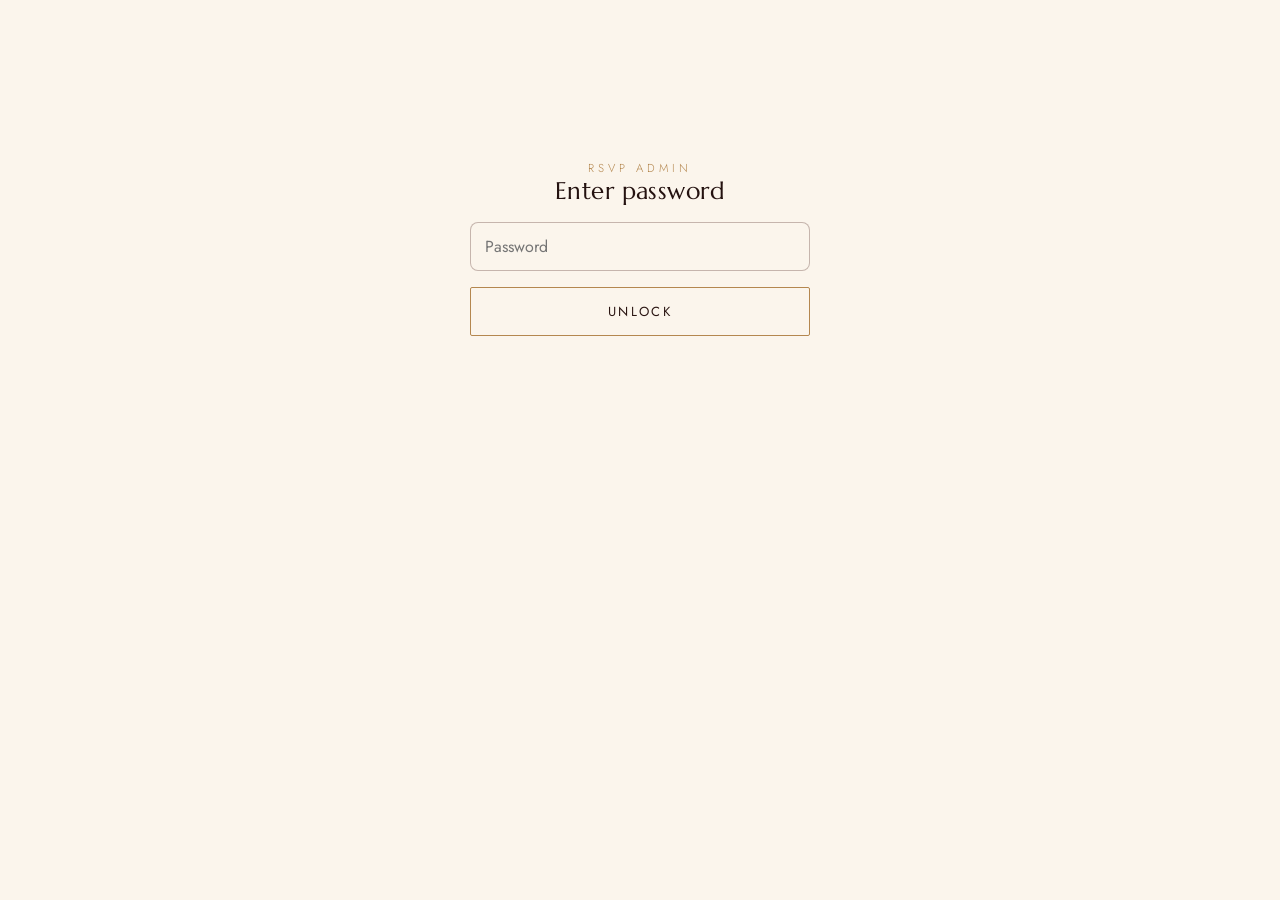
<file: admin.html>
<!DOCTYPE html>
<html lang="en">
<head>
<meta charset="UTF-8">
<meta name="viewport" content="width=device-width, initial-scale=1.0">
<meta name="robots" content="noindex, nofollow">
<title>RSVP Admin</title>
<link rel="icon" href="icon.png" type="image/png">
<link rel="preconnect" href="https://fonts.googleapis.com">
<link rel="preconnect" href="https://fonts.gstatic.com" crossorigin>
<link href="https://fonts.googleapis.com/css2?family=Marcellus&family=Jost:wght@300;400;500;600&display=swap" rel="stylesheet">
<link rel="stylesheet" href="style.css?v=20260718b">
<style>
  body{min-height:100vh;background:var(--ivory);padding:40px 20px 80px;}
  .a-wrap{max-width:1000px;margin:0 auto;}
  .a-wrap h2{color:var(--mahogany-950);margin-bottom:6px;}
  .a-wrap .eyebrow{color:var(--mahogany-600);}

  #gate{max-width:340px;margin:120px auto 0;text-align:center;}
  #gate input{
    width:100%;padding:12px 14px;font-family:'Jost';font-size:1rem;
    border:1px solid rgba(74,36,28,.3);border-radius:8px;margin:16px 0;background:var(--ivory);color:var(--mahogany-950);
  }
  #gate .btn{width:100%;justify-content:center;}
  #gate .err{color:#a33;font-size:.82rem;min-height:1.2em;}

  .stat-row{display:flex;gap:16px;margin:24px 0;flex-wrap:wrap;}
  .stat{background:var(--mahogany-950);color:var(--ivory);padding:16px 22px;min-width:120px;}
  .stat b{display:block;font-family:'Marcellus';font-size:1.6rem;}
  .stat span{font-size:.68rem;letter-spacing:.1em;text-transform:uppercase;opacity:.7;}

  .toolbar{display:flex;gap:12px;align-items:center;margin-bottom:20px;flex-wrap:wrap;}
  .toolbar .btn{border-color:var(--mahogany-800);color:var(--mahogany-800);}

  table{width:100%;border-collapse:collapse;margin-top:10px;font-size:.85rem;}
  th,td{border-bottom:1px solid rgba(74,36,28,.15);padding:10px 8px;text-align:left;vertical-align:top;}
  th{font-size:.68rem;letter-spacing:.08em;text-transform:uppercase;color:var(--mahogany-600);}
  td.msg{max-width:220px;white-space:pre-wrap;}
  .del-btn{
    background:none;border:1px solid rgba(163,51,51,.4);color:#a33;border-radius:6px;
    padding:5px 10px;font-size:.75rem;cursor:pointer;
  }
  .del-btn:hover{background:rgba(163,51,51,.08);}
  #admin-empty{color:var(--mahogany-600);font-style:italic;padding:20px 0;}
  #admin-app{display:none;}
</style>
</head>
<body>

<div id="gate">
  <div class="eyebrow">RSVP Admin</div>
  <h2 style="color:var(--mahogany-950);font-family:'Marcellus'">Enter password</h2>
  <input type="password" id="gate-pass" placeholder="Password">
  <button class="btn" id="gate-submit">Unlock</button>
  <div class="err" id="gate-err"></div>
</div>

<div class="a-wrap" id="admin-app">
  <div class="eyebrow">Dashboard</div>
  <h2>Bridesmaid Confirmation Summary</h2>
  <div class="stat-row" id="admin-stats"></div>
  <div class="toolbar">
    <button class="btn" id="export-csv">Export to CSV / Excel</button>
    <button class="btn" id="refresh-data">Refresh</button>
  </div>
  <div id="admin-empty" style="display:none;">No responses yet.</div>
  <div style="overflow-x:auto;">
    <table id="admin-table">
      <thead><tr>
        <th>Name</th><th>Status</th><th>Size</th><th>Hijab</th><th>Notes</th><th>Message</th><th>Submitted</th><th></th>
      </tr></thead>
      <tbody></tbody>
    </table>
  </div>
</div>

<script>
  /* Change this before relying on the password gate for anything real — it's
     a UI-level deterrent only (visible to anyone who reads this file's
     source), same trust level as the rest of this no-login site. */
  const ADMIN_PASSWORD = 'CHANGE_ME';

  const SUPABASE_URL = 'https://gxkbldbrsheuzqmxreyw.supabase.co';
  const SUPABASE_ANON_KEY = 'eyJhbGciOiJIUzI1NiIsInR5cCI6IkpXVCJ9.eyJpc3MiOiJzdXBhYmFzZSIsInJlZiI6Imd4a2JsZGJyc2hldXpxbXhyZXl3Iiwicm9sZSI6ImFub24iLCJpYXQiOjE3ODQzNDUwNzcsImV4cCI6MjA5OTkyMTA3N30.UKPQY19XpLR3ClnnLdY1xwCZ3h9tXY_1j8WOWQFdEcI';
  const HEADERS = {
    'Content-Type': 'application/json',
    'apikey': SUPABASE_ANON_KEY,
    'Authorization': 'Bearer ' + SUPABASE_ANON_KEY
  };

  let rows = [];

  function unlock(){
    document.getElementById('gate').style.display = 'none';
    document.getElementById('admin-app').style.display = 'block';
    loadData();
  }

  document.getElementById('gate-submit').addEventListener('click', tryUnlock);
  document.getElementById('gate-pass').addEventListener('keydown', (e)=>{ if(e.key === 'Enter') tryUnlock(); });
  function tryUnlock(){
    const val = document.getElementById('gate-pass').value;
    if(val === ADMIN_PASSWORD) unlock();
    else document.getElementById('gate-err').textContent = 'Wrong password.';
  }

  function loadData(){
    fetch(SUPABASE_URL + '/rest/v1/rsvp?select=*&order=id.desc', { headers: HEADERS })
      .then(r => r.json())
      .then(data => { rows = data; render(); })
      .catch(err => console.error('Failed to load RSVP data', err));
  }

  function render(){
    const hadir = rows.filter(x => x.konfirmasi === 'Attending').length;
    document.getElementById('admin-stats').innerHTML = `
      <div class="stat"><b>${rows.length}</b><span>Total Responses</span></div>
      <div class="stat"><b>${hadir}</b><span>Confirmed Attending</span></div>
      <div class="stat"><b>${rows.length - hadir}</b><span>Not Sure Yet</span></div>
    `;
    document.getElementById('admin-empty').style.display = rows.length ? 'none' : 'block';
    const tbody = document.querySelector('#admin-table tbody');
    tbody.innerHTML = rows.map(x => `
      <tr data-id="${x.id}">
        <td>${esc(x.nama)}</td>
        <td>${esc(x.konfirmasi)}</td>
        <td>${esc(x.ukuran)}${x.ukuran === 'Custom' ? ` (Bust:${esc(x.dada)} Waist:${esc(x.pinggang)} Hips:${esc(x.pinggul)} Height:${esc(x.tinggi)})` : ''}</td>
        <td>${esc(x.hijab)}</td>
        <td>${esc(x.catatan)}</td>
        <td class="msg">${esc(x.ucapan)}</td>
        <td>${x.waktu ? new Date(x.waktu).toLocaleString() : '-'}</td>
        <td><button class="del-btn" data-id="${x.id}">Delete</button></td>
      </tr>
    `).join('');
  }

  function esc(v){ return v ? String(v).replace(/&/g,'&amp;').replace(/</g,'&lt;') : '-'; }

  document.querySelector('#admin-table tbody').addEventListener('click', (e)=>{
    if(!e.target.classList.contains('del-btn')) return;
    const id = e.target.dataset.id;
    if(!confirm('Delete this response? This cannot be undone.')) return;
    fetch(SUPABASE_URL + '/rest/v1/rsvp?id=eq.' + id, {
      method: 'DELETE',
      headers: { ...HEADERS, 'Prefer': 'return=representation' }
    })
      .then(r => r.json())
      .then(deleted => {
        if(!deleted.length){
          alert('Delete did not go through — run the update/delete SQL migration in Supabase first (see supabase-setup.sql).');
          return;
        }
        rows = rows.filter(x => String(x.id) !== String(id));
        render();
      })
      .catch(err => console.error('Failed to delete', err));
  });

  document.getElementById('refresh-data').addEventListener('click', loadData);

  document.getElementById('export-csv').addEventListener('click', ()=>{
    const headers = ['Name','Status','Size','Bust/Chest','Waist','Hips','Height','Hijab','Notes','Message','Submitted At'];
    const csvRows = rows.map(x => [x.nama,x.konfirmasi,x.ukuran,x.dada,x.pinggang,x.pinggul,x.tinggi,x.hijab,x.catatan,x.ucapan,x.waktu]);
    let csv = headers.join(',') + '\n' + csvRows.map(r => r.map(v => `"${String(v||'').replace(/"/g,'""')}"`).join(',')).join('\n');
    const blob = new Blob(['﻿' + csv], {type: 'text/csv;charset=utf-8;'});
    const link = document.createElement('a');
    link.href = URL.createObjectURL(blob);
    link.download = 'bridesmaid-confirmations.csv';
    link.click();
  });
</script>
</body>
</html>
</file>
<file: style.css>
/* ===================== DESIGN TOKENS ===================== */
:root{
  --mahogany-950:#241210;
  --mahogany-900:#331A16;
  --mahogany-800:#4A241C;
  --mahogany-600:#6E3A29;
  --mahogany-400:#9A5A41;
  --ivory:#FBF5EC;
  --cream:#F1E2CB;
  --blush:#DCA9A0;
  --blush-deep:#C98A82;
  --gold:#B4874F;
  --ink:#2A1512;
  --shadow: 0 20px 60px rgba(36,18,16,.35);
  --ease: cubic-bezier(.22,.61,.36,1);
  --ease-expo: cubic-bezier(.16,1,.3,1);
  --ease-inout: cubic-bezier(.645,.045,.355,1);
}
*{box-sizing:border-box;}
html{scroll-behavior:smooth;}
body{
  margin:0;
  font-family:'Jost',sans-serif;
  font-weight:300;
  color:var(--ink);
  background:var(--ivory);
  overflow-x:hidden;
  cursor:default;
}
h1,h2,h3,.display{
  font-family:'Marcellus',serif;
  font-weight:400;
  letter-spacing:.02em;
  margin:0;
}
.script{
  font-family:'Cormorant Garamond',serif;
  font-style:italic;
  font-weight:500;
}
::selection{background:var(--blush);color:var(--mahogany-950);}
a{color:inherit;}
button{font-family:inherit;}

/* scroll snap container */
#scroller{
  height:100vh;
  height:100dvh;
  overflow-y:auto;
  overflow-x:hidden;
  scroll-snap-type:y mandatory;
  overflow-anchor:none;
}
.slide{overflow-anchor:none;}
.slide{
  min-height:100vh;
  min-height:100dvh;
  width:100%;
  scroll-snap-align:start;
  scroll-snap-stop:always;
  position:relative;
  display:flex;
  align-items:center;
  justify-content:center;
  overflow:hidden;
}

/* ===================== SIGNATURE: ARCH MOTIF ===================== */
.arch-frame{
  position:relative;
  border:1.5px solid var(--gold);
  overflow:hidden;
  border-radius:50% 50% 6px 6px/32% 32% 6px 6px;
}
.arch-frame img{
  width:100%;height:100%;object-fit:cover;
  display:block;
  transition:transform 1.4s var(--ease-expo), filter .6s var(--ease-expo);
}
.arch-frame:hover img{transform:scale(1.06) rotate(1deg);filter:brightness(1.06);}

/* progress bar */
#progress{
  position:fixed;top:0;left:0;height:2.5px;
  background:linear-gradient(90deg,var(--gold),var(--blush));
  width:0%;z-index:9999;
  transition:width .1s linear;
}

/* ambient petals canvas */
#petals{position:fixed;inset:0;pointer-events:none;z-index:40;}

/* cursor glow (desktop) */
#cursor-glow{
  position:fixed;width:26px;height:26px;border-radius:50%;
  background:radial-gradient(circle,rgba(220,169,160,.55),transparent 70%);
  pointer-events:none;z-index:9998;
  transform:translate(-50%,-50%) scale(1);
  transition:opacity .3s, width .4s var(--ease-expo), height .4s var(--ease-expo), background .4s var(--ease-expo);
  mix-blend-mode:multiply;
  will-change:transform;
}
#cursor-glow.on-photo{width:60px;height:60px;background:radial-gradient(circle,rgba(220,169,160,.4),transparent 70%);}
#cursor-glow.on-btn{
  width:44px;height:44px;mix-blend-mode:normal;
  background:radial-gradient(circle,rgba(180,135,79,.85) 55%,transparent 78%);
}
@media (hover:none){ #cursor-glow{display:none;} }

/* ambient parallax photo backdrop (visible from Wedding Details onward) */
#bg-parallax{
  position:fixed;inset:0;
  display:flex;gap:clamp(6px,1.6vw,10px);justify-content:center;
  opacity:0;transition:opacity 1.4s var(--ease-expo);
  pointer-events:none;overflow:hidden;
}
#bg-parallax.visible{opacity:.14;}
.bgp-col{flex:1 1 0;max-width:220px;overflow:hidden;height:100%;}
.bgp-track{display:flex;flex-direction:column;will-change:transform;animation-play-state:paused;}
#bg-parallax.visible .bgp-track{animation-play-state:running;}
.bgp-track img{
  width:100%;height:clamp(140px,26vw,220px);object-fit:cover;display:block;
  filter:grayscale(1);flex:none;
}
.bgp-track.up{animation:scrollUp 46s linear infinite;}
.bgp-track.down{animation:scrollDown 46s linear infinite;}
@media (max-width:640px){ .bgp-col:nth-child(4){display:none;} }

/* music toggle */
#music-toggle{
  position:fixed;bottom:18px;right:14px;z-index:60;
  background:none;border:none;padding:0;
  display:flex;align-items:center;justify-content:center;
  cursor:pointer;
  transition:transform .3s var(--ease);
}
#music-toggle:hover{transform:scale(1.08);}
#music-toggle img{width:72px;height:72px;object-fit:contain;}
.spin{animation:spin 4s linear infinite;}
@keyframes spin{to{transform:rotate(360deg);}}

/* reveal utility */
.reveal-line{
  opacity:0;
  transform:translateY(26px) scale(.98);
  filter:blur(6px);
  transition:opacity 1.2s var(--ease-expo), transform 1.2s var(--ease-expo), filter 1.2s var(--ease-expo);
  will-change:opacity,transform,filter;
}
.reveal-line.in{opacity:1;transform:translateY(0) scale(1);filter:blur(0px);}

/* split-text spans (chars/words) */
.split-ch,.split-wd{display:inline-block;will-change:opacity,transform,filter;}
.split-word-group{display:inline-block;white-space:nowrap;}
h1.is-split,h2.is-split,
.eyebrow.is-split,.l1.is-split,.sub.is-split,.date.is-split{
  opacity:1 !important;transform:none !important;filter:none !important;
}

.eyebrow{
  font-family:'Jost',sans-serif;
  font-size:.72rem;
  letter-spacing:.35em;
  text-transform:uppercase;
  color:var(--gold);
}

/* buttons */
.btn{
  display:inline-flex;align-items:center;gap:.6em;
  padding:14px 34px;
  border-radius:2px;
  border:1px solid var(--gold);
  background:transparent;
  color:inherit;
  font-family:'Jost',sans-serif;
  font-size:.82rem;
  letter-spacing:.18em;
  text-transform:uppercase;
  cursor:pointer;
  position:relative;
  overflow:hidden;
  transition:color .5s var(--ease), transform .35s var(--ease-expo), box-shadow .4s var(--ease-expo);
  z-index:1;
  box-shadow:0 0 0 rgba(180,135,79,0);
}
.btn::before{
  content:'';position:absolute;inset:0;
  background:var(--gold);
  transform:scaleX(0);
  transform-origin:left;
  transition:transform .5s var(--ease);
  z-index:-1;
}
.btn:hover::before{transform:scaleX(1);}
.btn:hover{color:var(--ivory);transform:scale(1.05);box-shadow:0 12px 28px rgba(180,135,79,.32);}
.btn:active{transform:scale(.96);}
.btn .ripple{
  position:absolute;border-radius:50%;background:rgba(251,245,236,.55);
  transform:scale(0);pointer-events:none;
  animation:rippleOut .6s var(--ease-expo) forwards;
}
@keyframes rippleOut{to{transform:scale(1);opacity:0;}}
.btn.reveal-line{transition:opacity 1.2s var(--ease-expo), transform 1s cubic-bezier(.34,1.56,.64,1), filter 1.2s var(--ease-expo), box-shadow .4s var(--ease-expo);}
.btn.reveal-line.in{transform:translateY(0) scale(1);}
.btn-ghost{border-color:rgba(251,245,236,.55);color:var(--ivory);}
.btn-ghost::before{background:var(--ivory);}
.btn-ghost:hover{color:var(--mahogany-950);}

/* ===================== LOADING ===================== */
#loading{
  position:fixed;inset:0;z-index:10000;
  background:var(--mahogany-950);
  display:flex;flex-direction:column;align-items:center;justify-content:center;
  transition:opacity 1s var(--ease), visibility 1s var(--ease);
}
#loading.hide{opacity:0;visibility:hidden;pointer-events:none;}
#loading svg{width:110px;height:110px;}
#loading .mono-path{
  fill:none;stroke:var(--gold);stroke-width:1;
  stroke-dasharray:400;stroke-dashoffset:400;
  animation:draw 2s var(--ease) forwards;
}
@keyframes draw{to{stroke-dashoffset:0;}}
#loading .mono-letters{
  fill:var(--cream);font-family:'Marcellus',serif;font-size:22px;
  opacity:0;animation:fadein .8s ease forwards 1.4s;
}
@keyframes fadein{to{opacity:1;}}
#loading p{
  color:var(--cream);opacity:.65;margin-top:22px;
  font-size:.7rem;letter-spacing:.35em;text-transform:uppercase;
  opacity:0;animation:fadein .8s ease forwards 1.8s;
}
#loading .loadbar{
  width:140px;height:1px;background:rgba(251,245,236,.25);margin-top:16px;overflow:hidden;
  position:relative;
}
/* indeterminate sliding bar while real assets are still loading — jumps
   to a solid, fully-filled bar once #loading.ready lands (see script.js),
   instead of a fixed-timer fill unrelated to actual load progress */
#loading .loadbar span{
  display:block;height:100%;width:35%;background:var(--gold);
  animation:loadSlide 1.3s ease-in-out infinite;
}
@keyframes loadSlide{0%{margin-left:-35%;}100%{margin-left:100%;}}
#loading.ready .loadbar span{animation:none;width:100%;margin-left:0;transition:width .5s ease;}
#loading .loading-status{
  color:var(--cream);opacity:.55;margin-top:26px;
  font-size:.66rem;letter-spacing:.3em;text-transform:uppercase;
}
#loading.ready .loading-status{display:none;}
#loading .tap-hint{
  display:none;color:var(--gold);margin-top:26px;
  font-size:.66rem;letter-spacing:.3em;text-transform:uppercase;
}
@keyframes pulseHint{0%,100%{opacity:.45}50%{opacity:1}}
#loading.ready{cursor:pointer;}
/* only reveal "Tap to begin" once the page has actually finished loading
   (the .ready class is added in script.js on window load) — previously
   this text faded in on its own fixed timer, so it could invite a tap
   before the click handler was even attached yet */
#loading.ready .tap-hint{display:block;animation:pulseHint 1.8s ease-in-out infinite;}

/* ===================== WELCOME ===================== */
#welcome{
  background:var(--mahogany-950);
}
#welcome .bg{
  position:absolute;inset:0;
  background-size:cover;background-position:center 20%;
  filter:brightness(.55) saturate(.9);
  transform:scale(1.12);
}
#welcome .veil{
  position:absolute;inset:0;
  background:linear-gradient(180deg, rgba(36,18,16,.35) 0%, rgba(36,18,16,.55) 55%, rgba(36,18,16,.9) 100%);
}
#welcome .content{
  position:relative;z-index:2;text-align:center;color:var(--ivory);
  padding:0 24px;max-width:640px;
}
#welcome .eyebrow{color:var(--blush);}
#welcome h1{
  font-size:clamp(1.9rem,5vw,3.1rem);
  line-height:1.35;margin:18px 0 8px;
}
#welcome .sub{
  font-family:'Cormorant Garamond',serif;font-style:italic;font-weight:500;
  font-size:clamp(1.1rem,2.6vw,1.5rem);
  color:var(--cream);opacity:.9;margin-bottom:38px;
}
#welcome .btn{margin-top:8px;}
.scroll-cue{
  position:absolute;bottom:34px;left:50%;transform:translateX(-50%);
  display:flex;flex-direction:column;align-items:center;gap:8px;
  color:var(--cream);opacity:.7;font-size:.65rem;letter-spacing:.3em;text-transform:uppercase;
}
.scroll-cue .line{width:1px;height:30px;background:linear-gradient(180deg,var(--gold),transparent);animation:pulse 1.8s ease-in-out infinite;}
@keyframes pulse{0%,100%{opacity:.3}50%{opacity:1}}

/* ===================== REVEAL ===================== */
#reveal{background:var(--mahogany-900);}
#reveal .bg{
  position:absolute;inset:0;background-size:cover;background-position:center 15%;
  filter:brightness(.4);
  transform:scale(1);
}
@media (orientation:landscape){
  #welcome .bg{background-position:center 30%;}
  #reveal .bg{background-position:center 35%;}
}
#reveal .veil{position:absolute;inset:0;background:linear-gradient(160deg, rgba(42,21,18,.55), rgba(42,21,18,.88));}
#reveal .content{position:relative;z-index:2;text-align:center;color:var(--ivory);padding:0 24px;max-width:680px;}
#reveal .l1{
  font-family:'Cormorant Garamond',serif;font-style:italic;font-size:clamp(1.05rem,2.4vw,1.4rem);
  color:var(--blush);margin-bottom:14px;
}
#reveal h2{
  font-size:clamp(2.4rem,7vw,4.4rem);
  line-height:1.15;margin-bottom:22px;
}
#reveal .date{
  display:inline-block;margin-top:6px;
  padding:14px 30px;border-top:1px solid var(--gold);border-bottom:1px solid var(--gold);
  font-family:'Marcellus',serif;letter-spacing:.12em;font-size:clamp(1.1rem,2.6vw,1.5rem);
  color:var(--cream);
}

/* ===================== DETAIL ===================== */
#detail{background:rgba(251,245,236,.9);padding:clamp(20px,5vh,90px) 20px;}
#detail .wrap{
  max-width:920px;width:100%;margin:0 auto;
  display:grid;grid-template-columns:1fr 1.1fr;gap:clamp(16px,4vh,60px);align-items:center;
}
#detail .photo-col .arch-frame{width:clamp(120px,30vw,230px);max-height:clamp(140px,26vh,290px);aspect-ratio:3/4;margin:0 auto;box-shadow:var(--shadow);}
@media (orientation:landscape){
  #detail .photo-col .arch-frame{max-height:clamp(160px,40vh,260px);}
}
#detail .eyebrow{color:var(--mahogany-600);text-align:center;}
#detail h2{
  text-align:center;font-size:clamp(1.4rem,3.6vw,2.4rem);color:var(--mahogany-950);
  margin:clamp(6px,1.6vh,14px) 0 clamp(10px,2.4vh,30px);
}
.detail-card{
  padding:0;
  text-align:center;
}
.detail-row{
  display:flex;flex-direction:row;align-items:center;justify-content:center;gap:14px;
  padding:clamp(6px,1.4vh,16px) 0;border-bottom:1px dashed rgba(74,36,28,.25);
}
.detail-row:last-of-type{border-bottom:none;}
.detail-row > div{min-width:0;}
.detail-row .ic{font-size:1.3rem;line-height:1.4;flex:none;width:auto;}
.detail-row .ic img{width:34px;height:34px;object-fit:contain;display:block;}
.detail-row .label{font-size:.68rem;letter-spacing:.18em;text-transform:uppercase;color:var(--mahogany-600);margin-bottom:3px;text-align:left;}
.detail-row .val{font-family:'Marcellus',serif;font-size:1.05rem;color:var(--mahogany-950);text-align:left;}
.detail-actions{display:flex;gap:14px;margin-top:clamp(10px,2.2vh,26px);flex-wrap:wrap;justify-content:center;}
.detail-actions .btn{
  border-color:var(--mahogany-800);color:var(--mahogany-950);font-size:.72rem;padding:12px 22px;
}
.detail-actions .btn::before{background:var(--mahogany-800);}
.detail-actions .btn:hover{color:var(--ivory);}

#countdown{
  display:flex;gap:clamp(8px,1.8vw,14px);justify-content:center;margin-top:clamp(12px,2.6vh,36px);flex-wrap:wrap;
}
#countdown .cd-item{
  width:clamp(56px,15vw,74px);text-align:center;padding:clamp(8px,1.6vh,14px) 0;
  background:var(--mahogany-950);color:var(--ivory);
}
#countdown .cd-num{font-family:'Marcellus',serif;font-size:1.5rem;display:block;}
#countdown .cd-label{font-size:.6rem;letter-spacing:.15em;text-transform:uppercase;opacity:.7;}

/* ===================== JOURNEY ===================== */
#journey{background:rgba(36,18,16,.9);padding:clamp(24px,6vh,90px) 0;flex-direction:column;}
#journey .head{text-align:center;color:var(--ivory);padding:0 24px;max-width:640px;margin:0 auto clamp(14px,3vh,44px);}
#journey .eyebrow{color:var(--blush);}
#journey h2{font-size:clamp(1.4rem,4vw,2.6rem);color:var(--cream);margin:8px 0 12px;}
#journey p{font-family:'Cormorant Garamond',serif;font-style:italic;font-size:clamp(.85rem,2vw,1.15rem);color:rgba(251,245,236,.75);line-height:1.5;}
.journey-grid{
  width:100%;max-width:640px;margin:0 auto;padding:0 20px;
  display:grid;grid-template-columns:repeat(3,1fr);
  grid-auto-rows:clamp(55px,11vh,100px);
  gap:clamp(6px,1.4vw,10px);
}
.journey-grid .j-card:nth-child(6){order:-1;grid-column:span 2;grid-row:span 2;}
@media (orientation:landscape){
  .journey-grid{grid-auto-rows:clamp(60px,14vh,90px);}
}
.j-card{
  width:100%;height:100%;position:relative;
  border:1px solid rgba(180,135,79,.4);
  overflow:hidden;
}
.j-card img{width:100%;height:100%;object-fit:cover;display:block;filter:saturate(.95);}
.j-card{cursor:pointer;}
.j-card:hover img{transform:scale(1.06) rotate(1deg);filter:saturate(.95) brightness(1.05);}
.j-card img{transition:transform 1.2s var(--ease-expo), filter .5s var(--ease-expo);}

/* ===================== LIGHTBOX ===================== */
#lightbox{
  position:fixed;inset:0;z-index:9997;display:none;align-items:center;justify-content:center;
  background:rgba(20,10,8,.94);padding:20px;touch-action:pan-y;
}
#lightbox.show{display:flex;}
#lightbox img{max-width:92vw;max-height:80vh;object-fit:contain;box-shadow:var(--shadow);user-select:none;}
#lightbox .lb-frame-wrap{position:relative;display:flex;align-items:center;justify-content:center;max-width:92vw;max-height:80vh;}
#lb-frame{display:none;}
/* friend-photo frame overlay: window position/size ray-cast from the PNGs'
   transparent centers, expressed as % insets so it lines up at any size */
#lightbox .lb-frame-wrap.landscape{aspect-ratio:1536/1024;width:auto;height:min(80vh, 92vw / 1.5);}
#lightbox .lb-frame-wrap.portrait{aspect-ratio:1024/1536;width:auto;height:min(80vh, 92vw * 1.5);}
#lightbox .lb-frame-wrap.framed #lb-img{
  position:absolute;max-width:none;max-height:none;box-shadow:none;object-fit:cover;
}
/* width/height set explicitly (not derived from opposite insets) because
   absolutely-positioned replaced elements like <img> ignore right/bottom
   for sizing and fall back to intrinsic size otherwise */
#lightbox .lb-frame-wrap.landscape #lb-img{top:18.36%;left:7.36%;width:85.28%;height:60.35%;}
#lightbox .lb-frame-wrap.portrait #lb-img{top:14.58%;left:14.06%;width:71.98%;height:69.27%;}
#lightbox .lb-frame-wrap.framed #lb-frame{
  display:block;position:absolute;inset:0;width:100%;height:100%;max-width:none;max-height:none;
  object-fit:fill;box-shadow:none;pointer-events:none;
}
#lightbox button{
  position:absolute;z-index:2;background:rgba(251,245,236,.12);color:var(--ivory);
  border:1px solid rgba(251,245,236,.4);width:44px;height:44px;border-radius:50%;
  cursor:pointer;font-size:1.3rem;display:flex;align-items:center;justify-content:center;
  transition:background .25s;
}
#lightbox button:hover{background:rgba(251,245,236,.25);}
#lightbox .lb-close{top:18px;right:18px;}
#lightbox .lb-prev{left:14px;top:50%;transform:translateY(-50%);}
#lightbox .lb-next{right:14px;top:50%;transform:translateY(-50%);}
@media (max-width:480px){
  #lightbox .lb-prev{left:6px;width:38px;height:38px;}
  #lightbox .lb-next{right:6px;width:38px;height:38px;}
  #lightbox .lb-close{top:10px;right:10px;width:38px;height:38px;}
}

/* ===================== FRIENDSHIP ===================== */
#friendship{background:rgba(248,241,234,.9);padding:clamp(24px,6vh,80px) 0;flex-direction:column;overflow:hidden;}
#friendship .head{text-align:center;max-width:600px;margin:0 auto clamp(8px,2vh,22px);padding:0 20px;}
#friendship .eyebrow{color:var(--mahogany-600);}
#friendship h2{font-size:clamp(1.4rem,3.6vw,2.4rem);color:var(--mahogany-950);margin:10px 0;}

.scroll-gallery{
  width:100%;position:relative;
  height:clamp(320px,54vh,480px);
  display:flex;align-items:center;justify-content:center;
}
.friend-cols{
  display:flex;gap:clamp(6px,1.4vw,12px);
  width:100%;height:100%;
  align-items:center;
  /* "safe" falls back to flex-start when content overflows, so the first
     column stays reachable — plain center would strand it off-screen to
     the left with no way to scroll back to it */
  justify-content:flex-start;justify-content:safe center;
  overflow-x:auto;overflow-y:hidden;
  padding:0 clamp(16px,6vw,40px);
  scrollbar-width:none;-ms-overflow-style:none;
  -webkit-overflow-scrolling:touch;
}
.friend-cols::-webkit-scrollbar{display:none;}
.friend-col{display:flex;flex-direction:column;align-items:center;flex:none;height:100%;justify-content:center;}
.image-column{
  width:clamp(74px,20vw,108px);
  height:clamp(280px,58vh,400px);
  overflow:hidden;border-radius:8px;flex:none;
  box-shadow:0 8px 20px rgba(74,36,28,.18);
}
.track{display:flex;flex-direction:column;will-change:transform;}
.track img{
  width:100%;height:clamp(46px,12.5vw,76px);object-fit:cover;display:block;
  cursor:pointer;filter:grayscale(1);flex:none;background:rgba(180,135,79,.12);
  opacity:0;transition:transform .8s var(--ease-expo), filter .5s var(--ease-expo), opacity .5s ease;
}
.track img.loaded{opacity:1;}
.track img:hover{transform:scale(1.08) rotate(1deg);filter:grayscale(.4) brightness(1.08);z-index:1;position:relative;}
.track.up{animation:scrollUp 32s linear infinite;}
.track.down{animation:scrollDown 32s linear infinite;}
@keyframes scrollUp{from{transform:translateY(0);}to{transform:translateY(-50%);}}
@keyframes scrollDown{from{transform:translateY(-50%);}to{transform:translateY(0);}}
@media (prefers-reduced-motion: reduce){.track{animation:none !important;}}
.friend-lines{width:100%;text-align:center;margin-top:clamp(8px,2vh,22px);}
.friend-lines .line{
  font-family:'Cormorant Garamond',serif;font-style:italic;font-size:clamp(.95rem,2.6vw,1.6rem);
  color:var(--mahogany-800);margin:3px 0;
}
.friend-lines .thanks{
  margin-top:clamp(8px,2vh,18px);font-family:'Jost';font-weight:400;font-size:clamp(.82rem,2vw,1rem);color:var(--mahogany-950);
  max-width:460px;margin-left:auto;margin-right:auto;line-height:1.5;
}

/* ===================== QUESTION ===================== */
#question{background:rgba(251,245,236,.9);flex-direction:column;text-align:center;padding:clamp(20px,5vh,40px) 24px;}
#question .content{max-width:600px;}
#question .l1{
  font-family:'Cormorant Garamond',serif;font-style:italic;font-size:clamp(1.1rem,2.6vw,1.5rem);
  color:var(--mahogany-600);margin-bottom:clamp(10px,2.4vh,20px);line-height:1.6;
}
#question h2{
  font-size:clamp(2rem,7vw,4.2rem);color:var(--mahogany-950);line-height:1.15;margin-bottom:clamp(18px,4vh,36px);
}
.q-actions{display:flex;flex-direction:column;align-items:center;gap:16px;}
.btn-yes{
  background:var(--mahogany-950);color:var(--ivory);border-color:var(--mahogany-950);
  font-size:.92rem;padding:18px 46px;letter-spacing:.16em;
}
.btn-yes::before{background:var(--gold);}
.btn-maybe{
  background:none;border:none;color:var(--mahogany-600);text-decoration:underline;
  text-underline-offset:5px;font-size:.8rem;letter-spacing:.08em;cursor:pointer;
  padding:6px;
}
/* letter/envelope */
#letter-wrap{margin:34px auto 0;max-width:380px;perspective:1200px;display:none;}
#letter-wrap.show{display:block;animation:fadein .6s ease forwards;}
.envelope{
  background:var(--mahogany-900);color:var(--cream);padding:28px 26px;text-align:center;
  font-family:'Cormorant Garamond',serif;font-style:italic;font-size:1.05rem;line-height:1.75;
  box-shadow:var(--shadow);position:relative;
}
.envelope::before{content:'✉';position:absolute;top:-16px;left:50%;transform:translateX(-50%);font-size:1.4rem;color:var(--gold);background:var(--ivory);width:32px;height:32px;border-radius:50%;display:flex;align-items:center;justify-content:center;}

/* ===================== FORM ===================== */
#form-section{background:rgba(36,18,16,.9);padding:clamp(24px,6vh,90px) 20px;flex-direction:column;}
#form-section .head{text-align:center;color:var(--ivory);max-width:520px;margin:0 auto clamp(12px,3vh,40px);}
#form-section .eyebrow{color:var(--blush);}
#form-section h2{font-size:clamp(1.3rem,3.6vw,2.3rem);color:var(--cream);margin:8px 0;}
form#rsvp-form{
  max-width:560px;margin:0 auto;background:var(--ivory);padding:clamp(18px,4vh,40px) clamp(16px,4vw,32px);
  box-shadow:var(--shadow);
}
.f-group{margin-bottom:clamp(8px,1.8vh,22px);}
.f-group label.f-label{
  display:block;font-size:.66rem;letter-spacing:.13em;text-transform:uppercase;
  color:var(--mahogany-600);margin-bottom:4px;
}
.f-group input[type=text],.f-group input[type=tel],.f-group textarea{
  width:100%;border:none;border-bottom:1px solid rgba(74,36,28,.35);
  background:transparent;padding:6px 2px;font-family:'Jost';font-size:.9rem;color:var(--ink);
  outline:none;transition:border-color .3s;
}
.f-group input:focus,.f-group textarea:focus{border-color:var(--gold);}
.f-group textarea{resize:vertical;min-height:50px;font-family:'Cormorant Garamond',serif;font-style:italic;font-size:1rem;}
.pill-row{display:flex;flex-wrap:wrap;gap:8px;}
.pill{
  position:relative;
}
.pill input{position:absolute;opacity:0;inset:0;cursor:pointer;margin:0;}
.pill span{
  display:inline-block;padding:6px 14px;border:1px solid rgba(74,36,28,.35);
  font-size:.8rem;cursor:pointer;transition:all .25s var(--ease);
}
.pill input:checked + span{background:var(--mahogany-950);color:var(--ivory);border-color:var(--mahogany-950);}
#custom-size-fields{display:none;grid-template-columns:1fr 1fr;gap:10px 16px;margin-top:10px;}
#custom-size-fields.show{display:grid;}
#custom-size-fields .f-group{margin-bottom:4px;}
.submit-row{margin-top:clamp(10px,2vh,30px);text-align:center;}
.submit-row .btn{
  border-color:var(--mahogany-950);color:var(--mahogany-950);width:100%;justify-content:center;
}
.submit-row .btn::before{background:var(--mahogany-950);}
.submit-row .btn:hover{color:var(--ivory);}
.f-hint{font-size:.72rem;color:var(--mahogany-600);opacity:.8;margin-top:6px;}

/* ===================== WISHES WALL ===================== */
#wishes{background:rgba(248,241,234,.9);flex-direction:column;padding:clamp(24px,6vh,60px) 20px;}
#wishes .head{text-align:center;max-width:600px;margin:0 auto clamp(16px,3vh,32px);}
#wishes .eyebrow{color:var(--mahogany-600);}
#wishes h2{font-size:clamp(1.4rem,3.6vw,2.4rem);color:var(--mahogany-950);margin:10px 0;}
.wishes-list{
  width:100%;max-width:560px;margin:0 auto;
  max-height:clamp(280px,54vh,480px);overflow-y:auto;
  padding:4px clamp(4px,1.5vw,10px) 4px 4px;
  scrollbar-width:thin;
}
.wish-card{
  background:var(--ivory);border-radius:10px;padding:16px 20px;margin-bottom:12px;
  box-shadow:0 6px 16px rgba(74,36,28,.1);text-align:left;
}
.wish-card .wish-top{display:flex;align-items:center;justify-content:space-between;gap:10px;margin-bottom:6px;}
.wish-card .wish-name{font-family:'Jost';font-weight:600;color:var(--mahogany-950);font-size:.95rem;}
.wish-card .wish-badge{
  font-size:.68rem;letter-spacing:.05em;text-transform:uppercase;padding:3px 10px;border-radius:20px;flex:none;
}
.wish-card .wish-badge.attending{background:rgba(120,150,90,.18);color:#5c7a3f;}
.wish-card .wish-badge.maybe{background:rgba(180,135,79,.18);color:var(--mahogany-600);}
.wish-card .wish-msg{
  font-family:'Cormorant Garamond',serif;font-style:italic;color:var(--mahogany-800);
  font-size:.95rem;line-height:1.55;
}
.wishes-empty{text-align:center;color:var(--mahogany-600);font-style:italic;padding:20px;}

/* ===================== THANK YOU ===================== */
#thankyou{background:rgba(251,245,236,.9);flex-direction:column;text-align:center;padding:clamp(20px,5vh,40px) 24px;}
#thankyou .eyebrow{color:var(--mahogany-600);margin-top:clamp(10px,2.2vh,24px);}
#thankyou h2{font-size:clamp(1.7rem,5vw,3rem);color:var(--mahogany-950);margin:clamp(8px,1.8vh,14px) 0 clamp(8px,1.8vh,16px);}
#thankyou p{font-family:'Cormorant Garamond',serif;font-style:italic;font-size:1.2rem;color:var(--mahogany-800);max-width:420px;margin:0 auto 8px;line-height:1.7;}
#thankyou .datebox{
  margin-top:clamp(12px,2.8vh,26px);display:inline-block;padding:14px 30px;border:1px solid var(--gold);
  font-family:'Marcellus',serif;letter-spacing:.1em;color:var(--mahogany-950);
}
#thankyou .mono-small{margin-top:clamp(10px,2.2vh,24px);opacity:.5;font-size:1.6rem;font-family:'Cormorant Garamond',serif;font-style:italic;color:var(--mahogany-600);}

/* ===================== TOAST ===================== */
#toast{
  position:fixed;bottom:26px;left:50%;transform:translateX(-50%) translateY(20px);
  background:var(--mahogany-950);color:var(--ivory);padding:14px 26px;
  font-size:.85rem;opacity:0;pointer-events:none;transition:all .4s var(--ease);z-index:9999;
  box-shadow:var(--shadow);
}
#toast.show{opacity:1;transform:translateX(-50%) translateY(0);}

/* ===================== DECORATIVE ORNAMENTS ===================== */
.head{position:relative;width:100%;}
.ornament{
  position:absolute;top:clamp(-38px,-6vh,-14px);width:clamp(44px,9vw,72px);height:auto;
  pointer-events:none;opacity:.85;z-index:1;
}
.ornament.left{left:clamp(-8px,-2vw,10px);}
.ornament.right{right:clamp(-8px,-2vw,10px);}
#question .content{position:relative;width:100%;}
.ornament.center{
  position:relative;top:auto;left:auto;right:auto;margin:0 auto 14px;display:block;
  width:clamp(70px,13vw,110px);
}
/* ===================== RESPONSIVE ===================== */
@media (max-width:820px){
  #detail .wrap{grid-template-columns:1fr;gap:34px;}
}
@media (prefers-reduced-motion: reduce){
  *{animation-duration:.01ms !important;animation-iteration-count:1 !important;transition-duration:.01ms !important;scroll-behavior:auto !important;}
}
</file>
